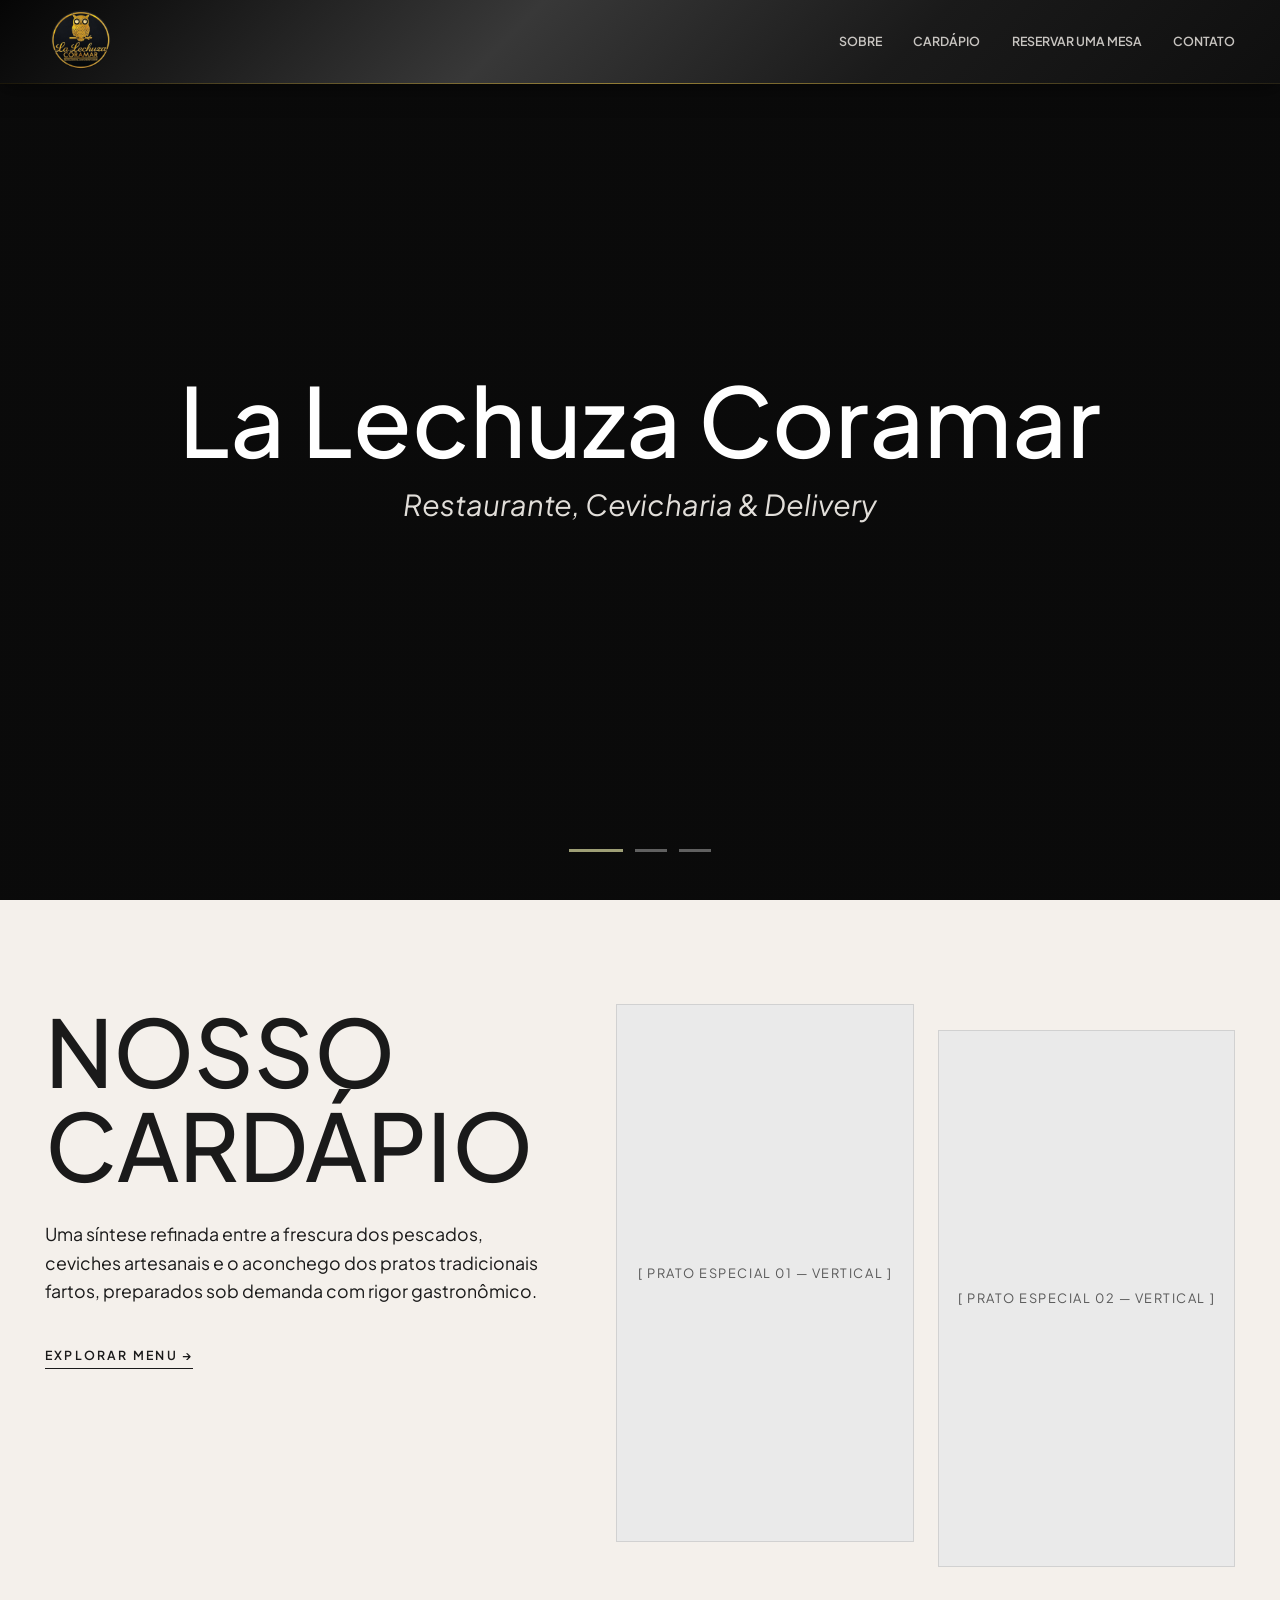
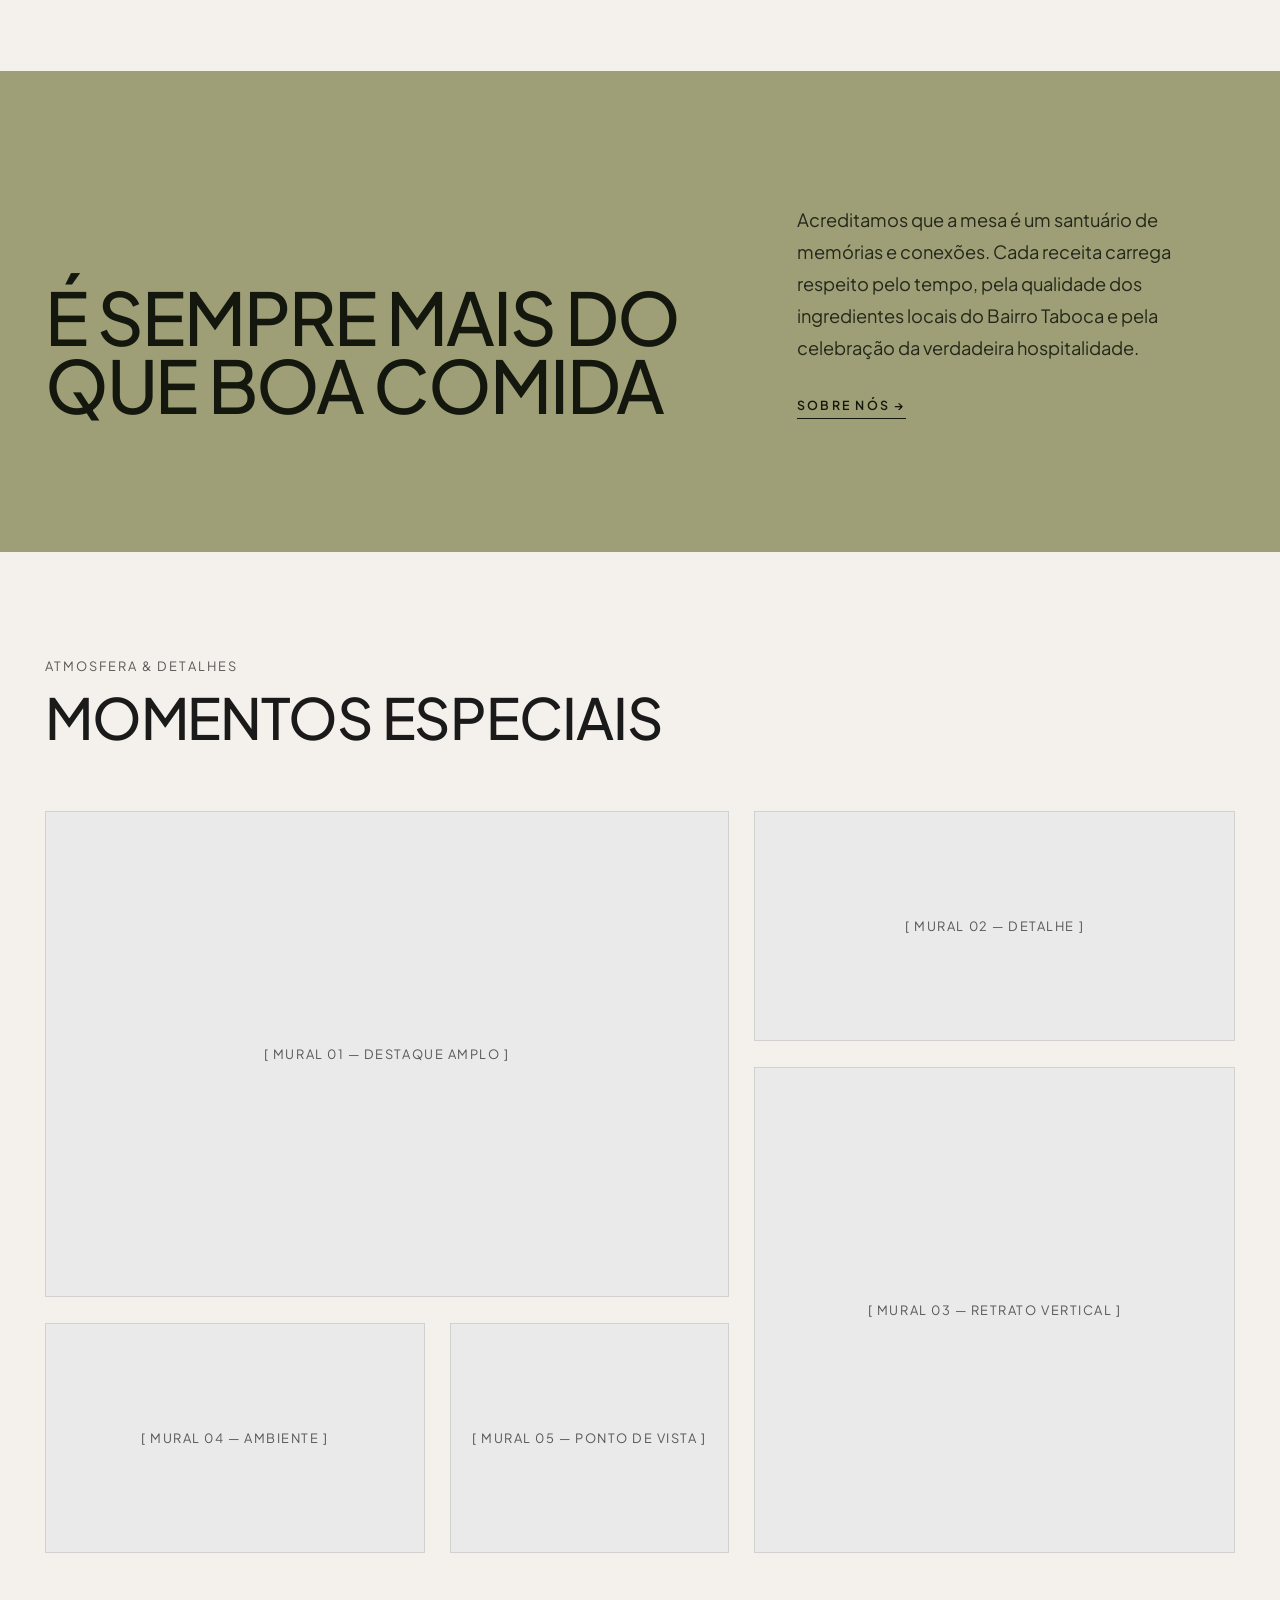
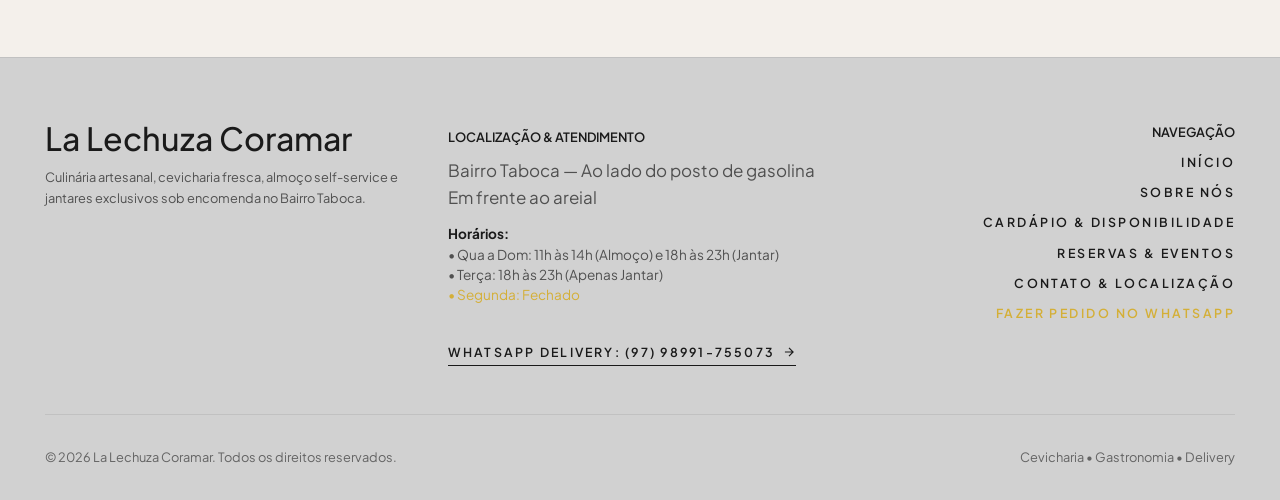
<file: index.html>
<!DOCTYPE html>
<html lang="pt-BR">
<head>
  <meta charset="UTF-8">
  <meta name="viewport" content="width=device-width, initial-scale=1.0, viewport-fit=cover">
  <title>La Lechuza Coramar — Restaurante, Cevicharia &amp; Delivery</title>
  <meta name="description" content="Alta gastronomia, ceviches artesanais e momentos inesquecíveis no Bairro Taboca.">
  <link rel="preconnect" href="https://fonts.googleapis.com">
  <link rel="preconnect" href="https://fonts.gstatic.com" crossorigin>
  <link href="https://fonts.googleapis.com/css2?family=Cormorant+Garamond:ital,wght@0,300;0,400;0,500;0,600;0,700;1,400;1,600&family=Plus+Jakarta+Sans:wght@300;400;500;600;700&family=Space+Mono:wght@400;700&display=swap" rel="stylesheet">
  <link rel="stylesheet" href="style.css">
</head>
<body>
  <div id="site-header"></div>
  <main>
    <section class="hero-slider-section scroll-mt" id="hero" aria-label="Apresentação com Carrossel de Pratos">
      <div class="slider-track" id="sliderTrack">
        <div class="slide-item active" data-index="0"><div class="slide-media slide-bg-1" role="img" aria-label="Ceviche Coramar Artesanal"></div></div>
        <div class="slide-item" data-index="1"><div class="slide-media slide-bg-2" role="img" aria-label="Pratos Nobres e Massas Frescas"></div></div>
        <div class="slide-item" data-index="2"><div class="slide-media slide-bg-3" role="img" aria-label="Carnes Especiais e Clássicos da Noite"></div></div>
      </div>
      <div class="slider-overlay" aria-hidden="true"></div>
      <div class="hero-center-content">
        <h1 class="hero-logo-title">La Lechuza Coramar</h1>
        <p class="hero-tagline-sub">Restaurante, Cevicharia &amp; Delivery</p>
      </div>
      <div class="slider-controls" role="tablist" aria-label="Controles do Slider">
        <button class="slider-dot active" data-slide="0" aria-label="Slide 1"></button>
        <button class="slider-dot" data-slide="1" aria-label="Slide 2"></button>
        <button class="slider-dot" data-slide="2" aria-label="Slide 3"></button>
      </div>
    </section>

    <section class="menu-section" aria-label="Cardápio">
      <div class="container">
        <div class="menu-layout">
          <div class="menu-content">
            <div>
              <h2 class="menu-title">NOSSO CARDÁPIO</h2>
              <p class="menu-copy">Uma síntese refinada entre a frescura dos pescados, ceviches artesanais e o aconchego dos pratos tradicionais fartos, preparados sob demanda com rigor gastronômico.</p>
            </div>
            <div><a href="menu.html" class="editorial-link">Explorar Menu &rarr;</a></div>
          </div>
          <div class="menu-gallery">
            <div class="placeholder-box menu-dish-card" role="img" aria-label="Placeholder 1"><span class="placeholder-label">[ Prato Especial 01 — Vertical ]</span></div>
            <div class="placeholder-box menu-dish-card" role="img" aria-label="Placeholder 2"><span class="placeholder-label">[ Prato Especial 02 — Vertical ]</span></div>
          </div>
        </div>
      </div>
    </section>

    <section class="about-quote-section scroll-mt" id="about" aria-label="Filosofia e Sobre Nós">
      <div class="container">
        <div class="about-layout">
          <h2 class="about-quote-title">É SEMPRE MAIS DO QUE BOA COMIDA</h2>
          <div class="about-narrative">
            <p>Acreditamos que a mesa é um santuário de memórias e conexões. Cada receita carrega respeito pelo tempo, pela qualidade dos ingredientes locais do Bairro Taboca e pela celebração da verdadeira hospitalidade.</p>
            <a href="about.html" class="editorial-link">Sobre Nós &rarr;</a>
          </div>
        </div>
      </div>
    </section>
    
    <section class="gallery-section" aria-label="Galeria de Momentos">
      <div class="container">
        <div class="gallery-header">
          <span class="gallery-subtitle">Atmosfera &amp; Detalhes</span>
          <h2 class="gallery-title">MOMENTOS ESPECIAIS</h2>
        </div>
        <div class="asymmetric-grid">
          <div class="placeholder-box grid-item-1" role="img"><span class="placeholder-label">[ Mural 01 — Destaque Amplo ]</span></div>
          <div class="placeholder-box grid-item-2" role="img"><span class="placeholder-label">[ Mural 02 — Detalhe ]</span></div>
          <div class="placeholder-box grid-item-3" role="img"><span class="placeholder-label">[ Mural 03 — Retrato Vertical ]</span></div>
          <div class="placeholder-box grid-item-4" role="img"><span class="placeholder-label">[ Mural 04 — Ambiente ]</span></div>
          <div class="placeholder-box grid-item-5" role="img"><span class="placeholder-label">[ Mural 05 — Ponto de Vista ]</span></div>
        </div>
      </div>
    </section>
  </main>
  
  <div id="site-footer"></div>
  <script src="components.js"></script>
  <script>
    document.addEventListener('DOMContentLoaded', () => {
      const slides = document.querySelectorAll('.slide-item');
      const dots = document.querySelectorAll('.slider-dot');
      const track = document.getElementById('sliderTrack');
      if (!slides.length || !track) return;
      let currentIndex = 0; let autoplayTimer = null; const AUTOPLAY_DELAY = 5000;
      function goToSlide(index) { slides[currentIndex].classList.remove('active'); dots[currentIndex].classList.remove('active'); currentIndex = (index + slides.length) % slides.length; slides[currentIndex].classList.add('active'); dots[currentIndex].classList.add('active'); }
      function nextSlide() { goToSlide(currentIndex + 1); }
      function prevSlide() { goToSlide(currentIndex - 1); }
      function startAutoplay() { stopAutoplay(); autoplayTimer = setInterval(nextSlide, AUTOPLAY_DELAY); }
      function stopAutoplay() { if (autoplayTimer) clearInterval(autoplayTimer); }
      dots.forEach(dot => { dot.addEventListener('click', () => { const index = parseInt(dot.getAttribute('data-slide'), 10); goToSlide(index); startAutoplay(); }); });
      let touchStartX = 0; let touchEnX = 0; const MIN_SWIPE_DISTANCE = 45;
      track.addEventListener('touchstart', (e) => { touchStartX = e.changedTouches[0].screenX; stopAutoplay(); }, { passive: true });
      track.addEventListener('touchend', (e) => { touchEndX = e.changedTouches[0].screenX; handleSwipe(); startAutoplay(); }, { passive: true });
      let mouseStartX = 0; let isMouseDown = false;
      track.addEventListener('mousedown', (e) => { mouseStartX = e.clientX; isMouseDown = true; stopAutoplay(); });
      track.addEventListener('mouseup', (e) => { if (!isMouseDown) return; isMouseDown = false; const diff = e.clientX - mouseStartX; if (Math.abs(diff) > MIN_SWIPE_DISTANCE) { if (diff < 0) nextSlide(); else prevSlide(); } startAutoplay(); });
      function handleSwipe() { const diff = touchEndX - touchStartX; if (Math.abs(diff) > MIN_SWIPE_DISTANCE) { if (diff < 0) { nextSlide(); } else { prevSlide(); } } }
      startAutoplay();
    });
  </script>
</body>
</html>
</file>
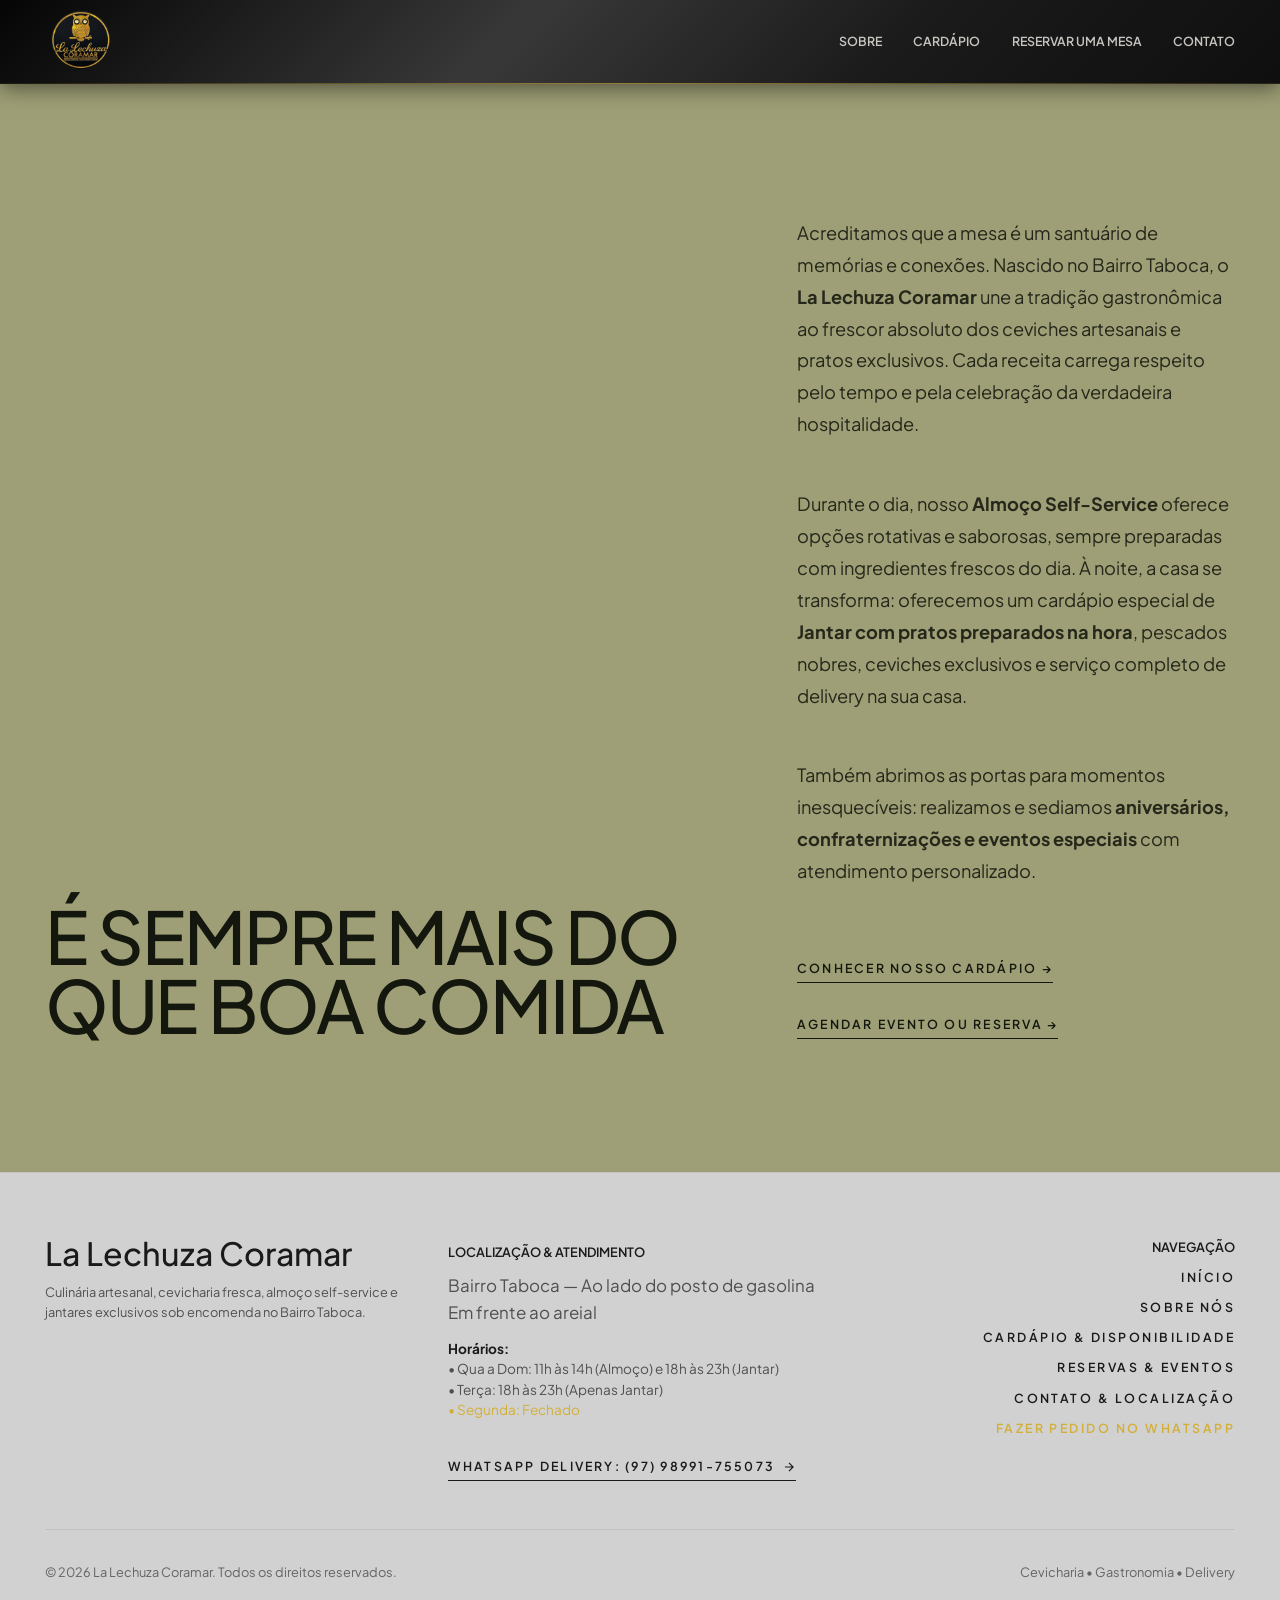
<file: about.html>
<!DOCTYPE html>
<html lang="pt-BR">
<head>
  <meta charset="UTF-8">
  <meta name="viewport" content="width=device-width, initial-scale=1.0, viewport-fit=cover">
  <title>Sobre Nós — La Lechuza Coramar</title>
  <meta name="description" content="Conheça a história e a proposta gastronômica do La Lechuza Coramar no Bairro Taboca: almoço self-service, jantares artesanais feitos na hora e eventos.">
  
  <link rel="preconnect" href="https://fonts.googleapis.com">
  <link rel="preconnect" href="https://fonts.gstatic.com" crossorigin>
  <link href="https://fonts.googleapis.com/css2?family=Cormorant+Garamond:ital,wght@0,300;0,400;0,500;0,600;0,700;1,400;1,600&family=Plus+Jakarta+Sans:wght@300;400;500;600;700&family=Space+Mono:wght@400;700&display=swap" rel="stylesheet">
  
  <link rel="stylesheet" href="style.css">
</head>
<body>
  
  <!-- O Javascript injeta o cabeçalho modular -->
  <div id="site-header"></div>

  <!-- CONTEÚDO EXCLUSIVO DESTA PÁGINA -->
  <main class="page-main-content" style="padding-top: var(--header-height); min-height: 80vh;">
    <section class="about-quote-section" aria-label="Filosofia e Sobre Nós">
      <div class="container">
        <div class="about-layout">
          <h1 class="about-quote-title">
            É SEMPRE MAIS DO QUE BOA COMIDA
          </h1>
          <div class="about-narrative">
            <p>
              Acreditamos que a mesa é um santuário de memórias e conexões. Nascido no Bairro Taboca, o <strong>La Lechuza Coramar</strong> une a tradição gastronômica ao frescor absoluto dos ceviches artesanais e pratos exclusivos. Cada receita carrega respeito pelo tempo e pela celebração da verdadeira hospitalidade.
            </p>
            <p style="margin-top: 1.5rem;">
              Durante o dia, nosso <strong>Almoço Self-Service</strong> oferece opções rotativas e saborosas, sempre preparadas com ingredientes frescos do dia. À noite, a casa se transforma: oferecemos um cardápio especial de <strong>Jantar com pratos preparados na hora</strong>, pescados nobres, ceviches exclusivos e serviço completo de delivery na sua casa.
            </p>
            <p style="margin-top: 1.5rem;">
              Também abrimos as portas para momentos inesquecíveis: realizamos e sediamos <strong>aniversários, confraternizações e eventos especiais</strong> com atendimento personalizado.
            </p>

            <div style="margin-top: 2.5rem; display: flex; flex-wrap: wrap; gap: 1.5rem; align-items: center;">
              <a href="menu.html" class="editorial-link">
                Conhecer Nosso Cardápio &rarr;
              </a>
              <a href="https://wa.me/559798991755073?text=Ol%C3%A1!%20Gostaria%20de%20saber%20mais%20sobre%20eventos%20e%20reservas." 
                 target="_blank" 
                 rel="noopener noreferrer" 
                 class="editorial-link">
                Agendar Evento ou Reserva &rarr;
              </a>
            </div>
          </div>
        </div>
      </div>
    </section>
  </main>

  <!-- O Javascript injeta o rodapé modular -->
  <div id="site-footer"></div>

  <!-- Carrega as funções interativas -->
  <script src="components.js"></script>
</body>
</html>
</file>
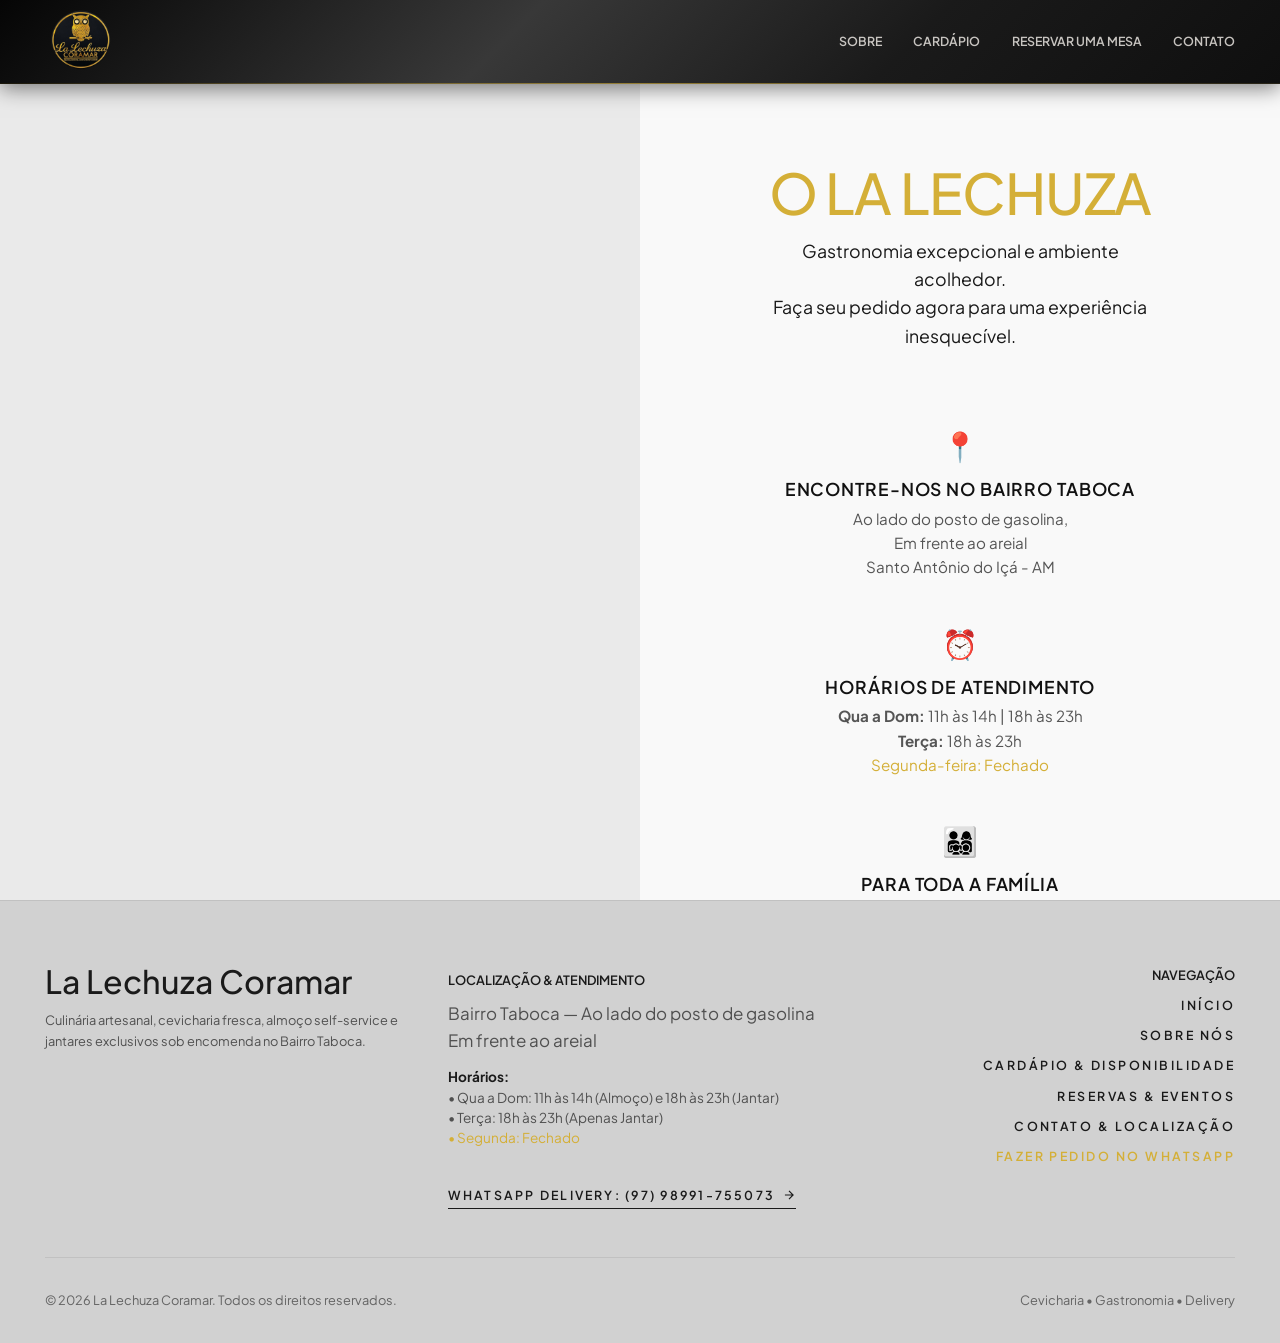
<file: contact.html>
<!DOCTYPE html>
<html lang="pt-BR">
<head>
  <meta charset="UTF-8">
  <meta name="viewport" content="width=device-width, initial-scale=1.0, viewport-fit=cover">
  <title>Contato — La Lechuza Coramar</title>
  <meta name="description" content="Entre em contato com o La Lechuza Coramar. Faça pedidos via WhatsApp, consulte horários de funcionamento e reserve eventos.">
  
  <link rel="preconnect" href="https://fonts.googleapis.com">
  <link rel="preconnect" href="https://fonts.gstatic.com" crossorigin>
  <link href="https://fonts.googleapis.com/css2?family=Cormorant+Garamond:ital,wght@0,300;0,400;0,500;0,600;0,700;1,400;1,600&family=Plus+Jakarta+Sans:wght@300;400;500;600;700&family=Space+Mono:wght@400;700&display=swap" rel="stylesheet">
  
  <link rel="stylesheet" href="style.css">
</head>
<body>
  
  <!-- O Javascript injeta o cabeçalho modular -->
  <div id="site-header"></div>

  <!-- CONTEÚDO EXCLUSIVO DESTA PÁGINA -->
  <main class="page-main-content" style="padding-top: var(--header-height); min-height: 80vh; display: flex; flex-direction: column;">
    
    <div class="contact-dual-layout">
      <!-- Lado Esquerdo: Mapa -->
      <div class="map-container">
        <!-- Mapa do Google configurado para Santo Antônio do Içá-AM -->
        <iframe 
          src="https://www.google.com/maps/embed?pb=!1m18!1m12!1m3!1d15926.852654394015!2d-67.94420790856934!3d-3.1044431478143243!2m3!1f0!2f0!3f0!3m2!1i1024!2i768!4f13.1!3m3!1m2!1s0x91e0a811c7590805%3A0xc3911c76949b29e6!2sSanto%20Ant%C3%B4nio%20do%20I%C3%A7%C3%A1%2C%20AM%2C%2069680-000!5e0!3m2!1spt-BR!2sbr!4v1731114200000!5m2!1spt-BR!2sbr" 
          width="100%" 
          height="100%" 
          style="border:0;" 
          allowfullscreen="" 
          loading="lazy" 
          referrerpolicy="no-referrer-when-downgrade">
        </iframe>
      </div>

      <!-- Lado Direito: Informações -->
      <div class="info-container">
        
        <div class="info-header">
           <h1 class="gallery-title">O La Lechuza</h1>
           <p class="menu-copy" style="margin-top: 1rem; max-width: 45ch; text-align: center;">
             Gastronomia excepcional e ambiente acolhedor.<br>Faça seu pedido agora para uma experiência inesquecível.
           </p>
        </div>

        <div class="info-block">
          <div class="contact-icon" aria-hidden="true">📍</div>
          <h3>Encontre-nos no Bairro Taboca</h3>
          <p>
            Ao lado do posto de gasolina,<br>
            Em frente ao areial<br>
            Santo Antônio do Içá - AM
          </p>
        </div>

        <div class="info-block">
          <div class="contact-icon" aria-hidden="true">⏰</div>
          <h3>Horários de Atendimento</h3>
          <p>
            <strong>Qua a Dom:</strong> 11h às 14h | 18h às 23h<br>
            <strong>Terça:</strong> 18h às 23h<br>
            <span style="color: var(--color-brand-gold);">Segunda-feira: Fechado</span>
          </p>
        </div>

        <div class="info-block">
          <div class="contact-icon" aria-hidden="true">👨‍👩‍👧‍👦</div>
          <h3>Para toda a família</h3>
          <p>Somos o local perfeito para criar memórias afetivas em família.</p>
        </div>
        
        <div class="info-block">
          <div class="contact-icon" aria-hidden="true">✨</div>
          <h3>Cardápio Variado</h3>
          <p>Almoço self-service, jantares sob encomenda e cevicharia fresca.</p>
        </div>

        <div class="contact-social-links" style="margin-top: 2rem;">
          <!-- Emoji temporários, podem ser substituídos por SVGs depois -->
          <a href="#" aria-label="Instagram">📸</a>
          <a href="#" aria-label="Facebook">📘</a>
        </div>

        <div class="contact-phones" style="margin-top: 1.5rem; font-family: var(--font-mono); font-size: 0.85rem; color: var(--color-text-muted);">
           <a href="https://wa.me/559798991755073" target="_blank" style="display: inline-flex; align-items: center; gap: 5px; color: inherit; text-decoration: none;">
             <span>📱 WhatsApp Delivery: (97) 98991-755073</span>
           </a>
        </div>
        
      </div>
    </div>
  </main>

  <!-- O Javascript injeta o rodapé modular -->
  <div id="site-footer"></div>

  <!-- Carrega as funções interativas -->
  <script src="components.js"></script>
</body>
</html>
</file>
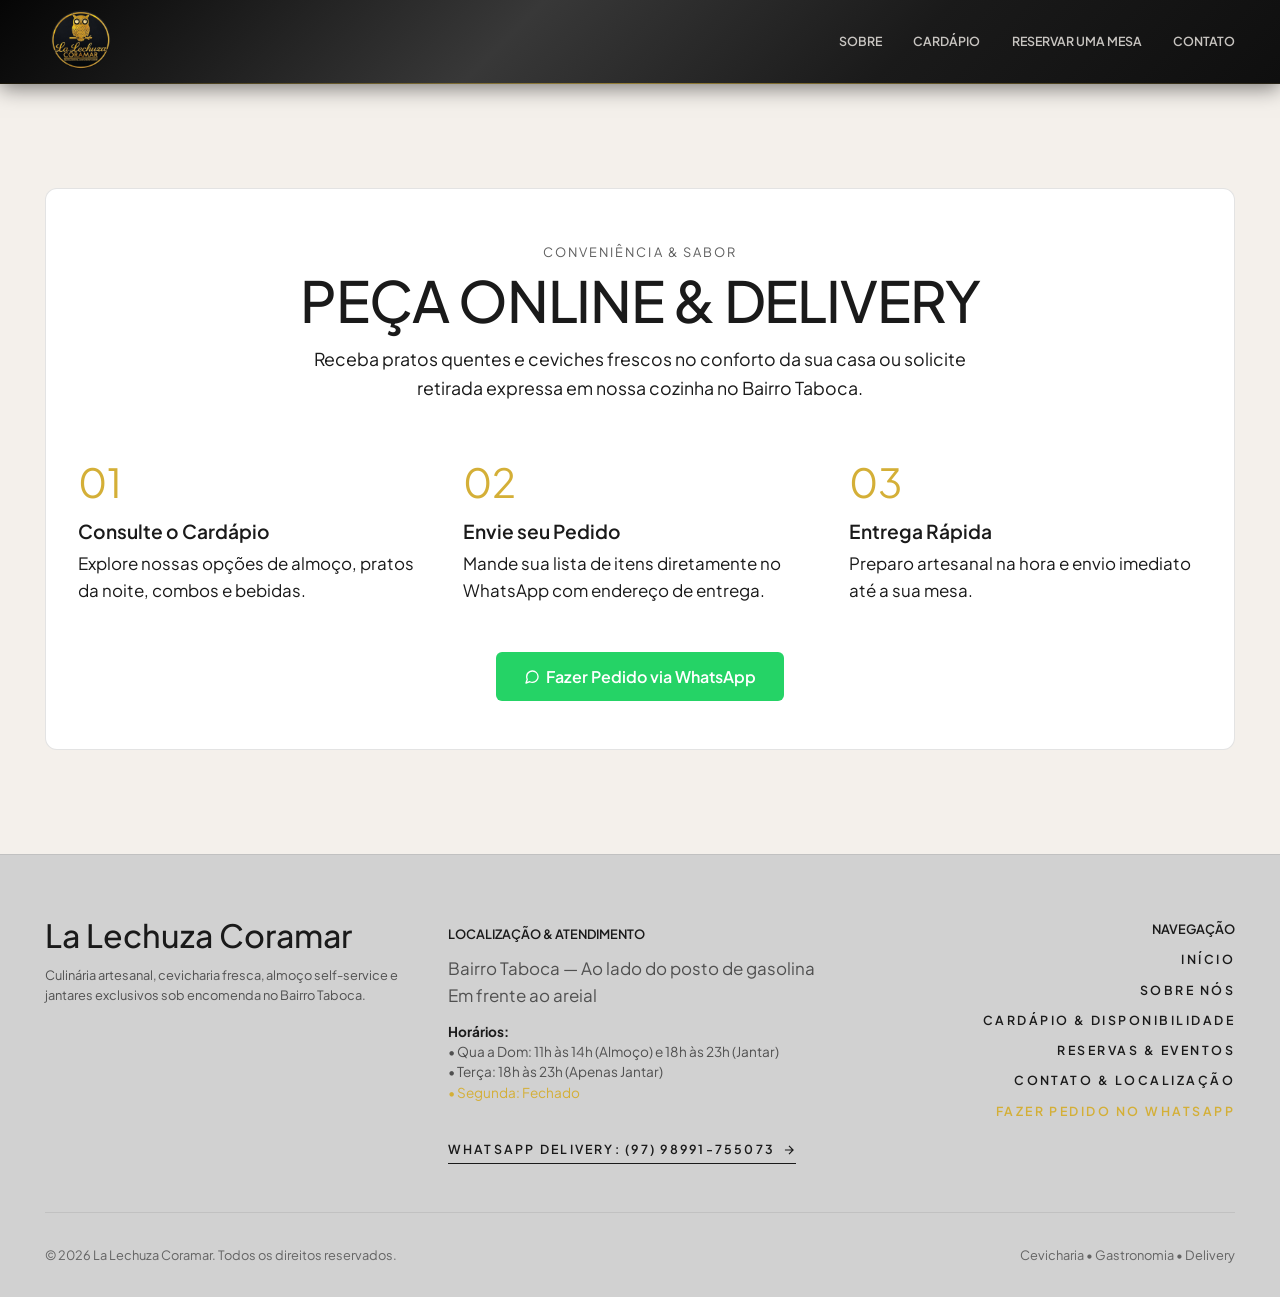
<file: order.html>
<!DOCTYPE html>
<html lang="pt-BR">
<head>
  <meta charset="UTF-8">
  <meta name="viewport" content="width=device-width, initial-scale=1.0">
  <title>Peça Online — La Lechuza Coramar</title>
  <link rel="preconnect" href="https://fonts.googleapis.com">
  <link rel="preconnect" href="https://fonts.gstatic.com" crossorigin>
  <link href="https://fonts.googleapis.com/css2?family=Cormorant+Garamond:ital,wght@0,300;0,400;0,500;0,600;0,700;1,400;1,600&family=Plus+Jakarta+Sans:wght@300;400;500;600;700&family=Space+Mono:wght@400;700&display=swap" rel="stylesheet">
  <link rel="stylesheet" href="style.css">
</head>
<body>
  <div id="site-header"></div>
  <main style="padding-top: var(--header-height); min-height: 80vh;">
    <section class="order-section" id="login" aria-label="Peça Online e Delivery">
      <div class="container">
        <div class="order-box-container">
          <div class="order-header-text">
            <span class="gallery-subtitle">Conveniência &amp; Sabor</span>
            <h2 class="gallery-title" style="margin-top: 0.5rem;">Peça Online &amp; Delivery</h2>
            <p class="menu-copy" style="margin: 1rem auto 0; max-width: 52ch; text-align: center;">Receba pratos quentes e ceviches frescos no conforto da sua casa ou solicite retirada expressa em nossa cozinha no Bairro Taboca.</p>
          </div>
          <div class="order-steps-grid">
            <div class="order-step-item"><span class="order-step-num">01</span><h4>Consulte o Cardápio</h4><p>Explore nossas opções de almoço, pratos da noite, combos e bebidas.</p></div>
            <div class="order-step-item"><span class="order-step-num">02</span><h4>Envie seu Pedido</h4><p>Mande sua lista de itens diretamente no WhatsApp com endereço de entrega.</p></div>
            <div class="order-step-item"><span class="order-step-num">03</span><h4>Entrega Rápida</h4><p>Preparo artesanal na hora e envio imediato até a sua mesa.</p></div>
          </div>
          <div class="order-action-cta">
            <a href="https://wa.me/559798991755073?text=Ol%C3%A1%2C%20gostaria%20de%20fazer%20um%20pedido%20de%20delivery%20no%20La%20Lechuza!" target="_blank" rel="noopener" class="whatsapp-btn" style="padding: 12px 28px; font-size: 1rem;">
              <svg viewBox="0 0 24 24" fill="none" stroke="currentColor" stroke-width="2" stroke-linecap="round" stroke-linejoin="round" aria-hidden="true" style="width: 20px; height: 20px;"><path d="M21 11.5a8.38 8.38 0 0 1-.9 3.8 8.5 8.5 0 0 1-7.6 4.7 8.38 8.38 0 0 1-3.8-.9L3 21l1.9-5.7a8.38 8.38 0 0 1-.9-3.8 8.5 8.5 0 0 1 4.7-7.6 8.38 8.38 0 0 1 3.8-.9h.5a8.48 8.48 0 0 1 8 8v.5z"/></svg> Fazer Pedido via WhatsApp
            </a>
          </div>
        </div>
      </div>
    </section>
  </main>
  <div id="site-footer"></div>
  <script src="components.js"></script>
</body>
</html>
</file>
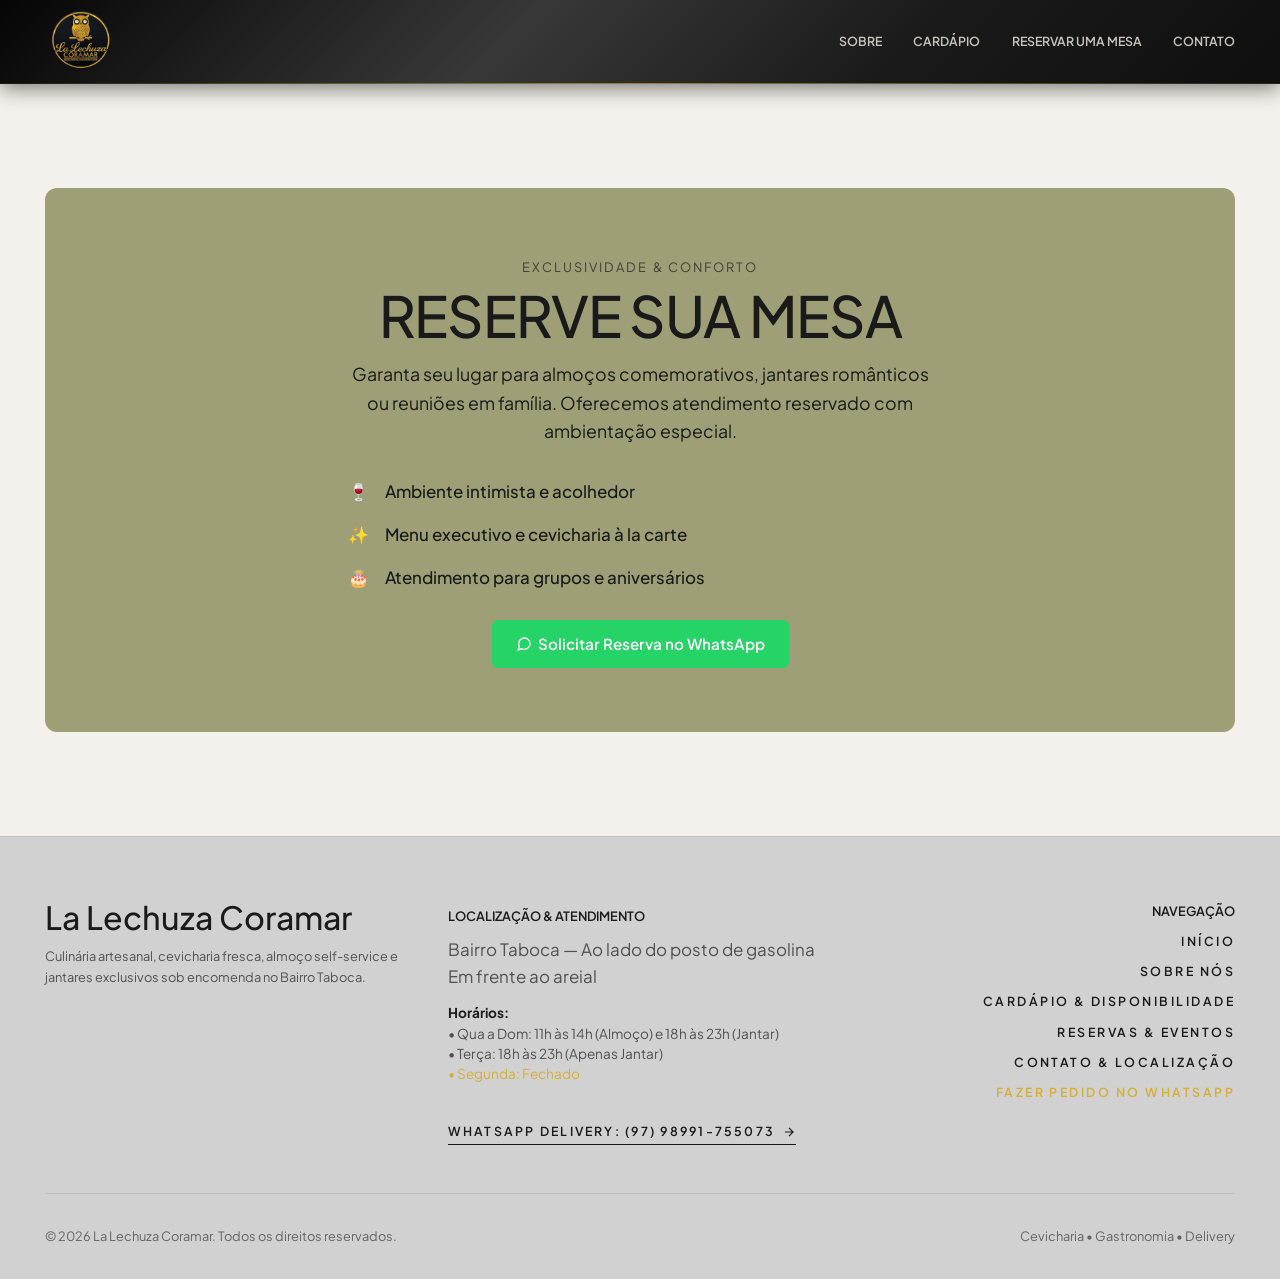
<file: reserve.html>
<!DOCTYPE html>
<html lang="pt-BR">
<head>
  <meta charset="UTF-8">
  <meta name="viewport" content="width=device-width, initial-scale=1.0">
  <title>Reserva de Mesa — La Lechuza Coramar</title>
  <link rel="preconnect" href="https://fonts.googleapis.com">
  <link rel="preconnect" href="https://fonts.gstatic.com" crossorigin>
  <link href="https://fonts.googleapis.com/css2?family=Cormorant+Garamond:ital,wght@0,300;0,400;0,500;0,600;0,700;1,400;1,600&family=Plus+Jakarta+Sans:wght@300;400;500;600;700&family=Space+Mono:wght@400;700&display=swap" rel="stylesheet">
  <link rel="stylesheet" href="style.css">
</head>
<body>
  <div id="site-header"></div>
  <main style="padding-top: var(--header-height); min-height: 80vh;">
    <section class="reserve-section" aria-label="Reservas de Mesas e Eventos">
      <div class="container">
        <div class="reserve-card-container">
          <div class="reserve-content">
            <span class="gallery-subtitle">Exclusividade &amp; Conforto</span>
            <h2 class="gallery-title" style="margin-top: 0.5rem;">Reserve sua Mesa</h2>
            <p class="menu-copy" style="margin-top: 1rem; max-width: 45ch;">Garanta seu lugar para almoços comemorativos, jantares românticos ou reuniões em família. Oferecemos atendimento reservado com ambientação especial.</p>
            <div class="reserve-perks">
              <div class="perk-item"><span>🍷</span><span>Ambiente intimista e acolhedor</span></div>
              <div class="perk-item"><span>✨</span><span>Menu executivo e cevicharia à la carte</span></div>
              <div class="perk-item"><span>🎂</span><span>Atendimento para grupos e aniversários</span></div>
            </div>
            <a href="https://wa.me/559798991755073?text=Ol%C3%A1%2C%20gostaria%20de%20solicitar%20uma%20reserva%20de%20mesa%20no%20La%20Lechuza!" target="_blank" rel="noopener" class="whatsapp-btn" style="display: inline-flex; margin-top: 1.8rem; padding: 12px 24px; font-size: 0.95rem;">
              <svg viewBox="0 0 24 24" fill="none" stroke="currentColor" stroke-width="2" stroke-linecap="round" stroke-linejoin="round" aria-hidden="true" style="width: 18px; height: 18px;"><path d="M21 11.5a8.38 8.38 0 0 1-.9 3.8 8.5 8.5 0 0 1-7.6 4.7 8.38 8.38 0 0 1-3.8-.9L3 21l1.9-5.7a8.38 8.38 0 0 1-.9-3.8 8.5 8.5 0 0 1 4.7-7.6 8.38 8.38 0 0 1 3.8-.9h.5a8.48 8.48 0 0 1 8 8v.5z"/></svg> Solicitar Reserva no WhatsApp
            </a>
          </div>
        </div>
      </div>
    </section>
  </main>
  <div id="site-footer"></div>
  <script src="components.js"></script>
</body>
</html>
</file>
<file: style.css>
/* ==========================================================================
   1. DESIGN TOKENS & VARIÁVEIS GLOBAIS
   ========================================================================== */
:root {
  --color-header-bg: #111111;
  --color-header-text: #F4F0EB;
  --color-header-border: rgba(255, 255, 255, 0.12);
  --color-bg: #F4F0EB;          
  --color-olive: #9E9F76;       
  --color-olive-dark: #14170e;
  --color-text: #1A1A1A;        
  --color-footer: #D1D1D1;      
  --color-white: #FFFFFF;
  --color-muted: rgba(26, 26, 26, 0.70);
  --color-border: rgba(26, 26, 26, 0.12);
  --color-placeholder: #EAEAEA; 
  
  --color-brand-gold: #D4AF37;
  --color-page-bg: #F9F9F9;       
  --color-card-bg: transparent; 
  --color-text-main: #111111;     
  --color-text-muted: #555555;    
  --color-nav-bg: #F9F9F9;
  --color-nav-text: #111111;
  --color-nav-text-muted: #888888;
  --color-menu-line: rgba(0, 0, 0, 0.08); 
  
  --color-highlight-bg: rgba(212, 175, 55, 0.08);
  --color-highlight-border: rgba(212, 175, 55, 0.25);

  --font-serif: 'Plus Jakarta Sans', sans-serif;
  --font-sans: 'Plus Jakarta Sans', sans-serif;
  --font-mono: 'Plus Jakarta Sans', sans-serif;

  --fs-hero-title: clamp(2.4rem, 1.6rem + 5.5vw, 6.8rem);
  --fs-hero-sub: clamp(1rem, 0.85rem + 1.2vw, 1.85rem);
  --fs-display: clamp(2.5rem, 1.8rem + 5vw, 7.5rem);
  --fs-h1: clamp(2rem, 1.5rem + 3.8vw, 4.8rem);
  --fs-h2: clamp(1.7rem, 1.3rem + 2.8vw, 3.8rem);
  --fs-body: clamp(0.95rem, 0.9rem + 0.2vw, 1.06rem);
  --fs-small: clamp(0.72rem, 0.68rem + 0.15vw, 0.82rem);
  --fs-nav: clamp(0.72rem, 0.68rem + 0.12vw, 0.82rem);

  --header-height: clamp(64px, 8vw, 84px);
  --section-pad: clamp(4rem, 2.5rem + 5vw, 8.5rem);
  --container-max: 1400px;
  --gutter: clamp(1.2rem, 0.8rem + 2.5vw, 4rem);

  --transition-base: all 0.35s ease;
}

/* 🌙 MODO ESCURO (Controlado pelo JS via classe .dark-mode) */
:root.dark-mode {
  --color-page-bg: #161616; 
  --color-card-bg: transparent;       
  --color-text-main: #FFFFFF;     
  --color-text-muted: #A0A0A0;    
  --color-nav-bg: #161616;        
  --color-nav-text: #FFFFFF;
  --color-nav-text-muted: #888888;
  --color-menu-line: rgba(255, 255, 255, 0.08); 
  --color-highlight-bg: rgba(100, 65, 23, 0.4); 
  --color-highlight-border: rgba(212, 175, 55, 0.25);
  --color-placeholder: #2A2A2A; 
}

/* ==========================================================================
   2. RESET GERAL
   ========================================================================== */
*, *::before, *::after { box-sizing: border-box; margin: 0; padding: 0; min-width: 0; }
html { scroll-behavior: smooth; background-color: var(--color-page-bg); }
svg { max-width: 100%; height: auto; }

body {
  width: 100%; min-height: 100vh;
  background-color: var(--color-bg); color: var(--color-text);
  font-family: var(--font-sans); font-size: var(--fs-body); line-height: 1.6;
  -webkit-font-smoothing: antialiased; overflow-x: hidden;
  transition: background-color 0.4s ease, color 0.4s ease;
}

body.menu-page { 
  background-color: var(--color-page-bg); 
  color: var(--color-text-main); 
}

/* Transições suaves para os elementos que mudam de cor no Theme Toggling */
.menu-main-section, .app-nav-container, .text-tab, .dish-title, .dish-price, .sub-category-title, .menu-subtitle, .buffet-info-box {
  transition: background-color 0.4s ease, color 0.4s ease, border-color 0.4s ease;
}

img { display: block; width: 100%; height: 100%; object-fit: cover; }
a { color: inherit; text-decoration: none; transition: var(--transition-base); }
button { background: none; border: none; color: inherit; font: inherit; cursor: pointer; }
h1, h2, h3, h4 { font-family: var(--font-serif); font-weight:500; line-height: 1.01; }
.container { width: 100%; max-width: var(--container-max); margin-inline: auto; padding-inline: var(--gutter); }

/* ==========================================================================
   3. HEADER & MENU MOBILE CORRIGIDOS (ÍCONE 2 BARRAS)
   ========================================================================== */
/* ==========================================================================
   3. HEADER & MENU MOBILE COM DEGRADÊ PREMIUM
   ========================================================================== */
.site-header {
  position: fixed;
  top: 0;
  left: 0;
  width: 100%;
  height: var(--header-height);
  /* Degradê em 135deg otimizado com pontos mais próximos para destacar o cinza chumbo (#383838) também no mobile */
  background: linear-gradient(135deg, #050505 0%, #383838 40%, #1A1A1A 70%, #0F0F0F 100%);
  color: var(--color-header-text);
  border-bottom: 1px solid transparent;
  border-image: linear-gradient(90deg, rgba(212, 175, 55, 0.1), rgba(212, 175, 55, 0.6), rgba(212, 175, 55, 0.1)) 1;
  box-shadow: 0 4px 20px rgba(0, 0, 0, 0.5);
  z-index: 1000;
  display: flex;
  align-items: center;
  backdrop-filter: blur(10px);
}
.header-container { display: flex; align-items: center; justify-content: space-between; width: 100%; }
.header-logo { font-family: var(--font-serif); font-size: clamp(1.3rem, 1.1rem + 0.8vw, 1.95rem); font-weight: 500; color: var(--color-header-text); white-space: nowrap; }
/* Configuração da imagem da Logo */
/* Configuração da imagem da Logo */
.logo-img {
  width: auto;
  max-width: 100%; 
  height: clamp(50px, 6vw, 70px); 
  object-fit: contain; 
  display: block;
}

.nav-desktop { display: none; }
@media (min-width: 992px) {
  .nav-desktop { display: flex; align-items: center; gap: clamp(1.2rem, 1rem + 1.2vw, 2.8rem); }
  .nav-desktop a { font-family: var(--font-sans); font-size: var(--fs-nav); font-weight: 600; text-transform: uppercase; color: var(--color-header-text); opacity: 0.8; }
  .nav-desktop a:hover { opacity: 1; color: #FFFFFF; }
}

.header-actions { display: flex; align-items: center; gap: clamp(1rem, 0.8rem + 0.8vw, 1.8rem); }
.header-icon-btn { display: inline-flex; align-items: center; gap: 6px; color: var(--color-header-text); font-size: var(--fs-nav); font-weight: 600; text-transform: uppercase; }
.header-icon-btn svg { width: 20px !important; height: 20px !important; stroke-width: 1.8; flex-shrink: 0; }

.login-label { display: none; }
@media (min-width: 1200px) { .login-label { display: inline; } }

.cart-badge { display: inline-flex; align-items: center; justify-content: center; min-width: 18px; height: 18px; padding: 0 4px; background-color: var(--color-olive); color: var(--color-olive-dark); font-family: var(--font-mono); font-size: 0.65rem; font-weight: 600; border-radius: 99px; }

/* ==========================================================================
   BOTÃO HAMBÚRGUER (3 BARRAS) RESPONSIVO
   ========================================================================== */
.hamburger-btn {
  display: flex;
  flex-direction: column;
  justify-content: space-around;
  width: 28px;
  height: 22px;
  background: transparent;
  border: none;
  cursor: pointer;
  padding: 0;
  margin-left: 15px;
  z-index: 1100;
  position: relative;
}

.hamburger-line {
  width: 100%;
  height: 2px;
  background-color: var(--color-header-text); 
  border-radius: 2px;
  transition: transform 0.3s ease, opacity 0.3s ease;
  transform-origin: left center;
}

/* Animação do "X" usando 3 barras */
.hamburger-btn.is-active .hamburger-line:nth-child(1) { 
  transform: rotate(45deg) translate(0px, -2px); 
}
.hamburger-btn.is-active .hamburger-line:nth-child(2) { 
  opacity: 0; 
}
.hamburger-btn.is-active .hamburger-line:nth-child(3) { 
  transform: rotate(-45deg) translate(0px, 2px); 
}

/* Oculta o botão hambúrguer no PC */
@media (min-width: 992px) { 
  .hamburger-btn { display: none !important; } 
}

.hamburger-btn.is-active .hamburger-line:nth-child(1) { transform: translateY(5px) rotate(45deg); }
.hamburger-btn.is-active .hamburger-line:nth-child(2) { transform: translateY(-5px) rotate(-45deg); }

@media (min-width: 992px) { .hamburger-btn { display: none !important; } }

/* Gaveta do Menu Mobile */
.mobile-drawer { position: fixed; top: 0; right: 0; width: min(85vw, 360px); height: 100vh; background-color: var(--color-header-bg); padding: calc(var(--header-height) + 1rem) 2rem 3rem; transform: translateX(100%); transition: transform 0.4s ease; z-index: 1050; display: flex; flex-direction: column; }
.mobile-drawer.is-open { transform: translateX(0); }
.mobile-drawer-overlay { position: fixed; inset: 0; background: rgba(0, 0, 0, 0.6); opacity: 0; pointer-events: none; transition: opacity 0.35s ease; z-index: 1040; }
.mobile-drawer-overlay.is-open { opacity: 1; pointer-events: auto; }
.mobile-nav-links { display: flex; flex-direction: column; gap: 1.6rem; margin-top: 1rem; }
.mobile-nav-links a { font-family: var(--font-serif); font-size: 1.8rem; color: var(--color-header-text); }

/* ==========================================================================
   4. PÁGINA INICIAL (INDEX.HTML)
   ========================================================================== */
.hero-slider-section { position: relative; width: 100%; height: 100vh; min-height: 600px; overflow: hidden; background-color: var(--color-header-bg); }
.slider-track { position: relative; width: 100%; height: 100%; touch-action: pan-y; }
.slide-item { position: absolute; inset: 0; opacity: 0; visibility: hidden; transition: opacity 0.9s ease, transform 1.2s ease; transform: scale(1.04); z-index: 1; }
.slide-item.active { opacity: 1; visibility: visible; transform: scale(1); z-index: 2; }
.slide-media { width: 100%; height: 100%; background-size: cover; background-position: center; }
.slide-bg-1 { background-image: url('https://images.unsplash.com/photo-1546069901-ba9599a7e63c?auto=format&fit=crop&w=1200&q=80'); }
.slide-bg-2 { background-image: url('https://images.unsplash.com/photo-1512058564366-18510be2db19?auto=format&fit=crop&w=1200&q=80'); }
.slide-bg-3 { background-image: url('https://images.unsplash.com/photo-1535399831218-d5bd36d1a6b3?auto=format&fit=crop&w=1200&q=80'); }
.slider-overlay { position: absolute; inset: 0; background: linear-gradient(180deg, rgba(0,0,0,0.4) 0%, rgba(0,0,0,0.4) 50%, rgba(0,0,0,0.4) 100%); z-index: 3; pointer-events: none; }
.hero-center-content { position: absolute; inset: 0; z-index: 4; display: flex; flex-direction: column; align-items: center; justify-content: center; text-align: center; }
.hero-logo-title { font-size: var(--fs-hero-title); font-family: var(--font-serif); color: #FFFFFF; line-height: 0.96; margin-bottom: 1rem; }
.hero-tagline-sub { font-family: var(--font-serif); font-size: var(--fs-hero-sub); font-style: italic; color: var(--color-bg); opacity: 0.92; }
.slider-controls { position: absolute; bottom: 3rem; left: 50%; transform: translateX(-50%); display: flex; gap: 12px; z-index: 5; }
.slider-dot { width: 32px; height: 3px; background-color: rgba(255, 255, 255, 0.35); cursor: pointer; transition: all 0.3s; }
.slider-dot.active { width: 54px; background-color: var(--color-olive); }

.scroll-mt { scroll-margin-top: calc(var(--header-height) + 2rem); }

.menu-section { padding-block: var(--section-pad); background-color: var(--color-bg); }
.menu-layout { display: grid; gap: 3rem; }
@media (min-width: 992px) { .menu-layout { grid-template-columns: 1.1fr 1.3fr; } }
.menu-title { font-size: var(--fs-display); text-transform: uppercase; margin-bottom: 1.8rem; }
.menu-copy { font-size: clamp(1rem, 0.95rem + 0.2vw, 1.15rem); margin-bottom: 1rem; max-width: 38ch; }
.menu-gallery { display: grid; gap: 1.5rem; }
@media (min-width: 576px) { .menu-gallery { grid-template-columns: repeat(2, 1fr); } }

/* ==========================================================================
   5. MENU/CARDÁPIO & BOTÕES WHATSAPP
   ========================================================================== */
.menu-main-section { padding-top: calc(var(--header-height) + 1.5rem); padding-bottom: 5rem; background-color: var(--color-page-bg); color: var(--color-text-main); min-height: 100vh; }
/* Limita a largura do container principal e centraliza */
.menu-main-section {
    max-width: 930px; /* Ou o tamanho que preferir, 900px do wix-wrapper pode ser pequeno para telas grandes */
    margin: 0 auto; /* Centraliza a div na tela */
    padding-inline: 20px; /* Garante que não encoste nas bordas em telas menores */
}

.menu-header-text { text-align: center; margin-bottom: 2rem; }
.menu-main-title { font-family: var(--font-serif); color: var(--color-brand-gold); font-size: clamp(2rem, 1.8rem + 2.5vw, 3.5rem); margin-bottom: 0.5rem; }
.menu-subtitle { font-family: var(--font-serif); font-style: italic; font-size: 1.15rem; color: var(--color-text-muted); }

.app-nav-{ position: sticky; top: var(--header-height); background-color: transparent; z-index: 100; padding: 1rem 0 0 0; margin: 0 -1.2rem 2.5rem -1.2rem; box-shadow: none }
.nav-level-1-cards, .nav-level-2-tabs { display: flex; overflow-x: auto; scroll-snap-type: x mandatory; -webkit-overflow-scrolling: touch; scrollbar-width: none; padding: 0 1.2rem; }
.nav-level-1-cards::-webkit-scrollbar, .nav-level-2-tabs::-webkit-scrollbar { display: none; }

.nav-level-1-cards { gap: 12px; margin-bottom: 16px; }
.img-nav-card { position: relative; flex: 0 0 auto; scroll-snap-align: start; width: 145px; height: 65px; border-radius: 8px; overflow: hidden; display: flex; align-items: center; justify-content: center; background-color: #000; border: 1px solid rgba(255,255,255,0.05); }
.img-nav-bg { position: absolute; top: 0; left: 0; width: 100%; height: 100%; background-size: cover; background-position: center; opacity: 0.45; }
.img-nav-card span { position: relative; z-index: 2; color: #FFFFFF; font-family: var(--font-sans); font-size: 0.95rem; font-weight: 600; text-shadow: 0 2px 6px rgba(0,0,0,0.9); }

/* Container das subcategorias */
.nav-level-2-tabs { 
  gap: 0; /* Removemos o gap para as caixas ficarem juntas (opcional, mude se quiser espaço) */
  border-bottom: 1px solid var(--color-menu-line); 
  display: flex;
  flex-wrap: nowrap; /* Impede que quebrem linha, permite scroll no celular */
  margin-bottom: 2rem;
}

/* Estilo individual de cada caixa de subcategoria */
.text-tab { 
  flex: 0 0 auto; 
  scroll-snap-align: start; 
  color: var(--color-text-main); 
  font-family: var(--font-sans); 
  font-size: 0.95rem; 
  font-weight: 500; 
  padding: 12px 24px; /* Adiciona preenchimento para formar a caixa */
  border: 1px solid var(--color-menu-line); /* Borda ao redor de todas as caixas */
  border-bottom: none; /* Remove a borda inferior para integrar com a linha principal */
  border-right: none; /* Remove a borda direita para evitar bordas duplas entre as caixas */
  background-color: var(--color-white); /* Cor de fundo das caixas (ajuste para dark mode se necessário) */
  transition: all 0.3s ease;
  cursor: pointer;
}

/* Garante que a última caixa tenha a borda direita */
.text-tab:last-child {
  border-right: 1px solid var(--color-menu-line);
}

/* Estilo da caixa QUANDO ESTÁ ATIVA (selecionada) */
.text-tab.active { 
  font-weight: 400; 
  color: var(--color-brand-gold); /* Muda a cor do texto para dourado */
  border-bottom: 3px solid var(--color-brand-gold); /* Adiciona a linha dourada grossa embaixo */
  margin-bottom: -1px; /* Puxa a caixa um pouco para baixo para sobrepor a linha geral do container */
}

/* 🌙 Ajustes para o Modo Escuro nas caixas */
:root.dark-mode .text-tab {
  background-color: var(--color-nav-bg);
  border-color: var(--color-menu-line);
  color: var(--color-text-muted);
}

:root.dark-mode .text-tab.active {
  color: var(--color-brand-gold);
  border-bottom: 3px solid var(--color-brand-gold);
}

.menu-category-section { margin-bottom: 3.5rem; scroll-margin-top: calc(var(--header-height) + 160px); }
/* Container do título da subcategoria (fundo cinza) */
/* 1. O novo Banner que vai de ponta a ponta */
/* Container cinzento de ponta a ponta */
.category-header-banner {
  background-color: #F5F5F5 !important;
  width: 100% !important;
  padding: 14px 20px !important;
  margin-top: 1.5rem !important;
  margin-bottom: 1.5rem !important;
  box-sizing: border-box !important;
  display: block !important;
}

/* Texto do título dentro do container */
.category-header-banner .sub-category-title { 
  font-family: var(--font-sans) !important; 
  font-size: 1.4rem !important; 
  font-weight: 600 !important; 
  color: var(--color-text-main) !important; 
  margin: 0 !important; 
  padding: 0 !important;
  background-color: transparent !important; 
  border: none !important;
}

/* 🌙 Ajustes para o Modo Escuro */
:root.dark-mode .category-header-banner {
  background-color: #2A2A2A !important;
}
:root.dark-mode .category-header-banner .sub-category-title {
  color: var(--color-white) !important;
}
.menu-list-layout { display: flex; flex-direction: column; gap: 0; }

.dish-card-horizontal { display: flex; gap: 16px; justify-content: space-between; align-items: flex-start; padding: 1.2rem 0; border-bottom: 1px solid var(--color-menu-line); background: transparent; cursor: pointer; }
.dish-info-col { flex: 1; display: flex; flex-direction: column; }
.dish-title { font-family: var(--font-sans); font-size: 1.1rem; font-weight: 600; color: var(--color-text-main); margin-bottom: 4px; line-height: 1.3; }
.dish-ingredients { font-family: var(--font-sans); font-size: 0.88rem; color: var(--color-text-muted); line-height: 1.45; margin-bottom: 8px; display: -webkit-box; -webkit-line-clamp: 2; -webkit-box-orient: vertical; overflow: hidden; }
.dish-price { font-family: var(--font-sans); font-size: 1rem; font-weight: 600; color: var(--color-text-main); margin-bottom: 4px; }
.saiba-mais-link { font-family: var(--font-sans); font-size: 0.85rem; font-weight: 600; color: var(--color-brand-gold); }

.dish-actions {
  display: flex;
  align-items: center;
  gap: 12px;
  margin-top: 8px;
}

.whatsapp-btn {
  display: inline-flex;
  align-items: center;
  gap: 6px;
  background-color: #25D366; 
  color: #FFFFFF !important;
  font-family: var(--font-sans);
  font-size: 0.85rem;
  font-weight: 600;
  padding: 6px 14px;
  border-radius: 6px;
  text-decoration: none;
  transition: background-color 0.3s ease;
}
.whatsapp-btn:hover { background-color: #1DA851; }
.whatsapp-btn svg { width: 16px !important; height: 16px !important; }

.dish-img-col { flex: 0 0 100px; height: 100px; }
.dish-img { width: 100px; height: 100px; border-radius: 10px; object-fit: cover; }
.highlight-card { background-color: transparent; border: none; border-radius: 0; padding: 1.2rem; margin: 0; border-bottom: 1px solid var(--color-menu-line); }

/* ==========================================================================
   6. FOOTER GERAL DO SITE E SEÇÕES ADICIONAIS
   ========================================================================== */
.site-footer { background-color: var(--color-footer); color: var(--color-text); padding-block: 4rem 2rem; border-top: 1px solid rgba(0, 0, 0, 0.08); }
.footer-grid { display: grid; gap: 3rem; }
@media (min-width: 768px) { .footer-grid { grid-template-columns: 1.2fr 1.5fr 1fr; } }
.footer-brand h3 { font-size: 2rem; margin-bottom: 0.8rem; }
.footer-brand p { font-size: var(--fs-small); color: var(--color-muted); }
.footer-contact-title { font-family: var(--font-mono); font-size: var(--fs-small); font-weight: 600; text-transform: uppercase; color: var(--color-text); }
.footer-contact address { font-style: normal; line-height: 1.6; margin-top: 0.8rem; }
.footer-nav { display: flex; flex-direction: column; gap: 0.65rem; }
@media (min-width: 768px) { .footer-nav { align-items: flex-end; text-align: right; } }
.footer-nav a { font-family: var(--font-sans); font-size: var(--fs-nav); font-weight: 600; letter-spacing: 0.2em; text-transform: uppercase; }
.footer-bottom { margin-top: 3rem; padding-top: 2rem; border-top: 1px solid rgba(0, 0, 0, 0.08); display: flex; flex-direction: column; gap: 1rem; font-family: var(--font-mono); font-size: var(--fs-small); color: rgba(26, 26, 26, 0.6); }
@media (min-width: 600px) { .footer-bottom { flex-direction: row; justify-content: space-between; } }

/* Estilos Específicos para Order, Reserve e Contact na Single Page */
.order-section, .reserve-section, .contact-section {
  padding-block: var(--section-pad);
  background-color: var(--color-bg);
}

.order-box-container {
  background-color: var(--color-white);
  border: 1px solid var(--color-border);
  padding: 3rem 2rem;
  border-radius: 12px;
  text-align: center;
}

.order-steps-grid {
  display: grid;
  gap: 2rem;
  margin-top: 3rem;
  margin-bottom: 3rem;
}
@media (min-width: 768px) {
  .order-steps-grid { grid-template-columns: repeat(3, 1fr); text-align: left; }
}
.order-step-num { font-family: var(--font-serif); font-size: 2.5rem; color: var(--color-brand-gold); display: block; margin-bottom: 0.5rem;}
.order-step-item h4 { font-family: var(--font-sans); font-size: 1.2rem; font-weight: 600; margin-bottom: 0.5rem;}

.reserve-card-container {
  background-color: var(--color-olive);
  color: var(--color-text);
  padding: 4rem 2rem;
  border-radius: 12px;
  display: flex;
  flex-direction: column;
  align-items: center;
  text-align: center;
}
.reserve-perks {
  display: flex;
  flex-direction: column;
  gap: 1rem;
  margin-top: 2rem;
  text-align: left;
}
.perk-item { display: flex; align-items: center; gap: 1rem; font-weight: 500;}

.contact-layout { text-align: center; }
.contact-cards-grid {
  display: grid;
  gap: 2rem;
  margin-top: 3rem;
}
@media (min-width: 768px) {
  .contact-cards-grid { grid-template-columns: repeat(2, 1fr); }
}
.contact-card {
  background-color: var(--color-white);
  border: 1px solid var(--color-border);
  padding: 2.5rem 2rem;
  border-radius: 12px;
  display: flex;
  flex-direction: column;
  align-items: center;
}
.contact-icon { font-size: 2.5rem; margin-bottom: 1rem;}
.contact-card h3 { font-family: var(--font-sans); font-size: 1.3rem; font-weight: 600; margin-bottom: 0.5rem;}
.contact-card p { color: var(--color-text-muted); margin-bottom: 1rem;}

/* ==========================================================================
   7. ESTILOS RECUPERADOS (PLACEHOLDERS, LINKS EDITORIAIS E LAYOUTS)
   ========================================================================== */
.editorial-link {
  display: inline-flex;
  align-items: center;
  gap: 10px;
  font-family: var(--font-sans);
  font-size: var(--fs-nav);
  font-weight: 600;
  letter-spacing: 0.18em;
  text-transform: uppercase;
  color: var(--color-text);
  position: relative;
  padding-bottom: 4px;
  margin-top: 1.5rem;
}
.editorial-link::after {
  content: '';
  position: absolute;
  bottom: 0; left: 0; width: 100%; height: 1px;
  background-color: currentColor;
  transition: transform 0.35s ease;
  transform-origin: right; transform: scaleX(1);
}
.editorial-link:hover::after {
  transform: scaleX(0.35); transform-origin: left;
}

.placeholder-box {
  position: relative;
  background-color: var(--color-placeholder);
  border: 1px solid var(--color-border);
  display: flex; flex-direction: column; align-items: center; justify-content: center;
  overflow: hidden; transition: var(--transition-base);
}
.placeholder-box:hover { border-color: rgba(26, 26, 26, 0.28); }
.placeholder-label {
  font-family: var(--font-mono); font-size: var(--fs-small); letter-spacing: 0.12em;
  text-transform: uppercase; color: var(--color-muted); z-index: 2; text-align: center;
  padding: 1rem; pointer-events: none;
}
.menu-dish-card { height: clamp(380px, 42vw, 560px); }
.menu-dish-card:nth-child(2) { margin-top: clamp(0px, 2vw, 3.5rem); }

.about-quote-section { background-color: var(--color-olive); color: var(--color-text); padding-block: clamp(5rem, 3.5rem + 6vw, 9.5rem); position: relative; }
.about-layout { display: grid; grid-template-columns: 1fr; gap: clamp(3rem, 2rem + 3vw, 6rem); align-items: end; }
@media (min-width: 992px) { .about-layout { grid-template-columns: 1.4fr 0.9fr; } }
.about-quote-title { font-size: var(--fs-h1); text-transform: uppercase; line-height: 0.94; letter-spacing: -0.03em; color: var(--color-olive-dark); }
.about-narrative { display: flex; flex-direction: column; align-items: flex-start; gap: 1.5rem; }
.about-narrative p { color: rgba(20, 23, 14, 0.88); font-size: clamp(1.02rem, 0.98rem + 0.2vw, 1.15rem); line-height: 1.75; }
.about-quote-section .editorial-link { color: var(--color-olive-dark); margin-top: 0.5rem; }

.gallery-section { padding-block: var(--section-pad); background-color: var(--color-bg); }
.gallery-header { margin-bottom: clamp(2.5rem, 2rem + 2.5vw, 4.5rem); display: flex; flex-direction: column; gap: 0.8rem; }
.gallery-title { font-size: var(--fs-h2); text-transform: uppercase; letter-spacing: -0.02em; }
.gallery-subtitle { font-family: var(--font-mono); font-size: var(--fs-small); letter-spacing: 0.16em; text-transform: uppercase; color: var(--color-muted); }
.asymmetric-grid { display: grid; grid-template-columns: 1fr; gap: clamp(1.2rem, 0.8rem + 1vw, 2rem); }
@media (min-width: 640px) {
  .asymmetric-grid { grid-template-columns: repeat(12, 1fr); grid-auto-rows: clamp(160px, 18vw, 280px); }
  .grid-item-1 { grid-column: span 7; grid-row: span 2; }
  .grid-item-2 { grid-column: span 5; grid-row: span 1; }
  .grid-item-3 { grid-column: span 5; grid-row: span 2; }
  .grid-item-4 { grid-column: span 4; grid-row: span 1; }
  .grid-item-5 { grid-column: span 3; grid-row: span 1; }
}
@media (max-width: 639px) { .asymmetric-grid .placeholder-box { height: 280px; } }

/* Animação para a renderização condicional dos pratos */
@keyframes fadeIn {
  from { opacity: 0; transform: translateY(10px); }
  to { opacity: 1; transform: translateY(0); }
}
/* ==========================================================================
   NOVO LAYOUT DE CONTATO (ESTILO SPLIT / MAPA)
   ========================================================================== */
.contact-dual-layout {
  display: flex;
  flex-direction: column;
  min-height: calc(100vh - var(--header-height));
  background-color: var(--color-white);
}

/* No PC, divide a tela ao meio lado a lado e esconde a barra de rolagem geral da página */
@media (min-width: 992px) {
  .contact-dual-layout {
    flex-direction: row;
    height: calc(100vh - var(--header-height));
    overflow: hidden;
  }
}

/* Container do Mapa */
.map-container {
  width: 100%;
  height: 50vh; /* No celular, o mapa ocupa meia tela */
  position: relative;
  background-color: #EAEAEA;
}

@media (min-width: 992px) {
  .map-container {
    width: 50%;
    height: 100%;
  }
}

/* Container das Informações de Texto */
.info-container {
  width: 100%;
  padding: 4rem 2rem;
  display: flex;
  flex-direction: column;
  align-items: center;
  background-color: var(--color-page-bg);
  /* Permite rolar o texto na lateral no PC sem mexer no mapa */
  overflow-y: auto;
}

@media (min-width: 992px) {
  .info-container {
    width: 50%;
    height: 100%;
    padding: 5rem 10%;
  }
}

.info-header {
  text-align: center;
  margin-bottom: 3.5rem;
  display: flex;
  flex-direction: column;
  align-items: center;
}

.info-header .gallery-title {
  color: var(--color-brand-gold);
  font-family: var(--font-serif);
  font-size: clamp(2.2rem, 2rem + 2vw, 3.5rem);
}

.info-block {
  text-align: center;
  margin-bottom: 2.5rem;
  max-width: 400px;
}

.info-block .contact-icon {
  font-size: 1.8rem;
  color: var(--color-brand-gold);
  margin-bottom: 0.8rem;
}

.info-block h3 {
  font-family: var(--font-sans);
  font-size: 1.1rem;
  font-weight: 600;
  color: var(--color-text-main);
  margin-bottom: 0.5rem;
  text-transform: uppercase;
  letter-spacing: 0.05em;
}

.info-block p {
  color: var(--color-text-muted);
  line-height: 1.6;
  font-size: 0.95rem;
}

.contact-social-links {
  display: flex;
  gap: 1.5rem;
  font-size: 1.5rem;
}

.contact-social-links a {
  color: var(--color-text-muted);
  transition: transform 0.3s ease, filter 0.3s ease;
  filter: grayscale(100%);
}

.contact-social-links a:hover {
  transform: translateY(-3px);
  filter: grayscale(0%);
}

/* Modo escuro para a página de contato dividida */
:root.dark-mode .info-container {
  background-color: var(--color-nav-bg);
}

:root.dark-mode .info-block h3 {
  color: var(--color-text-main);
}
</file>
